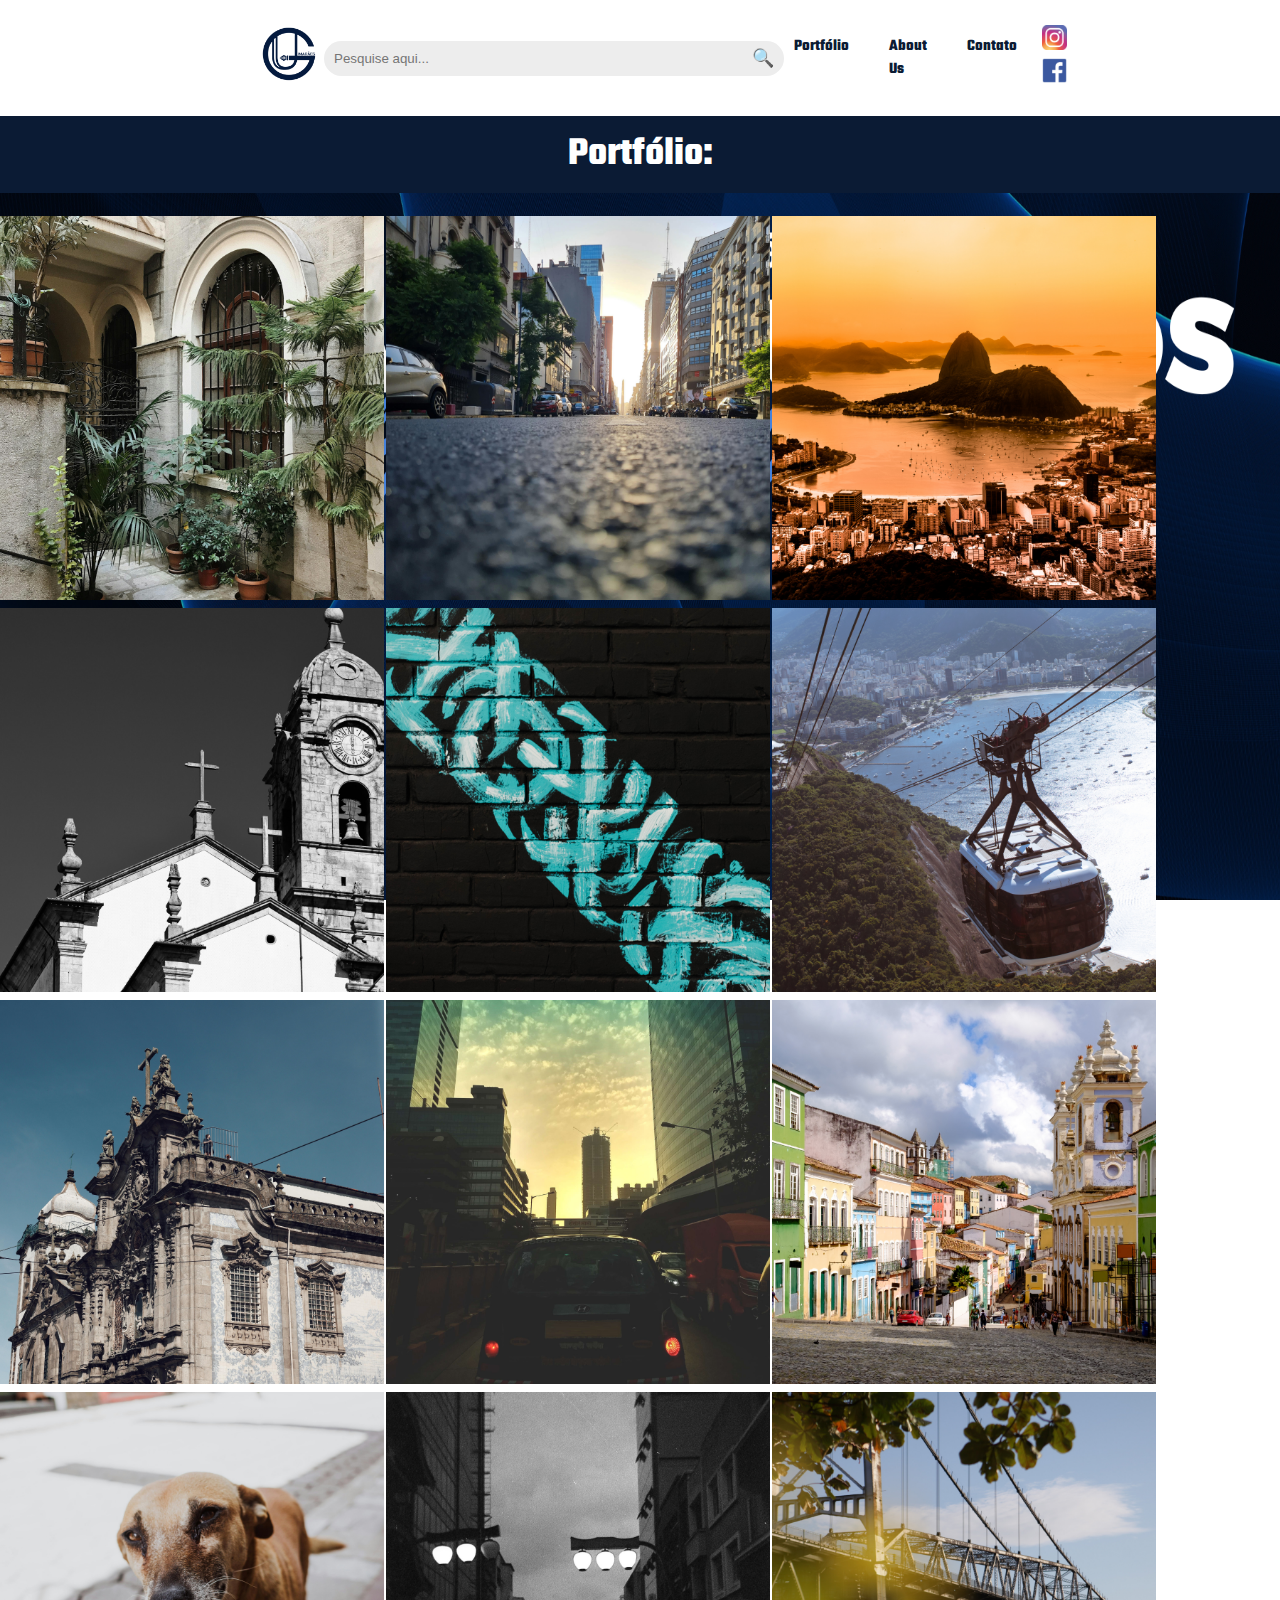
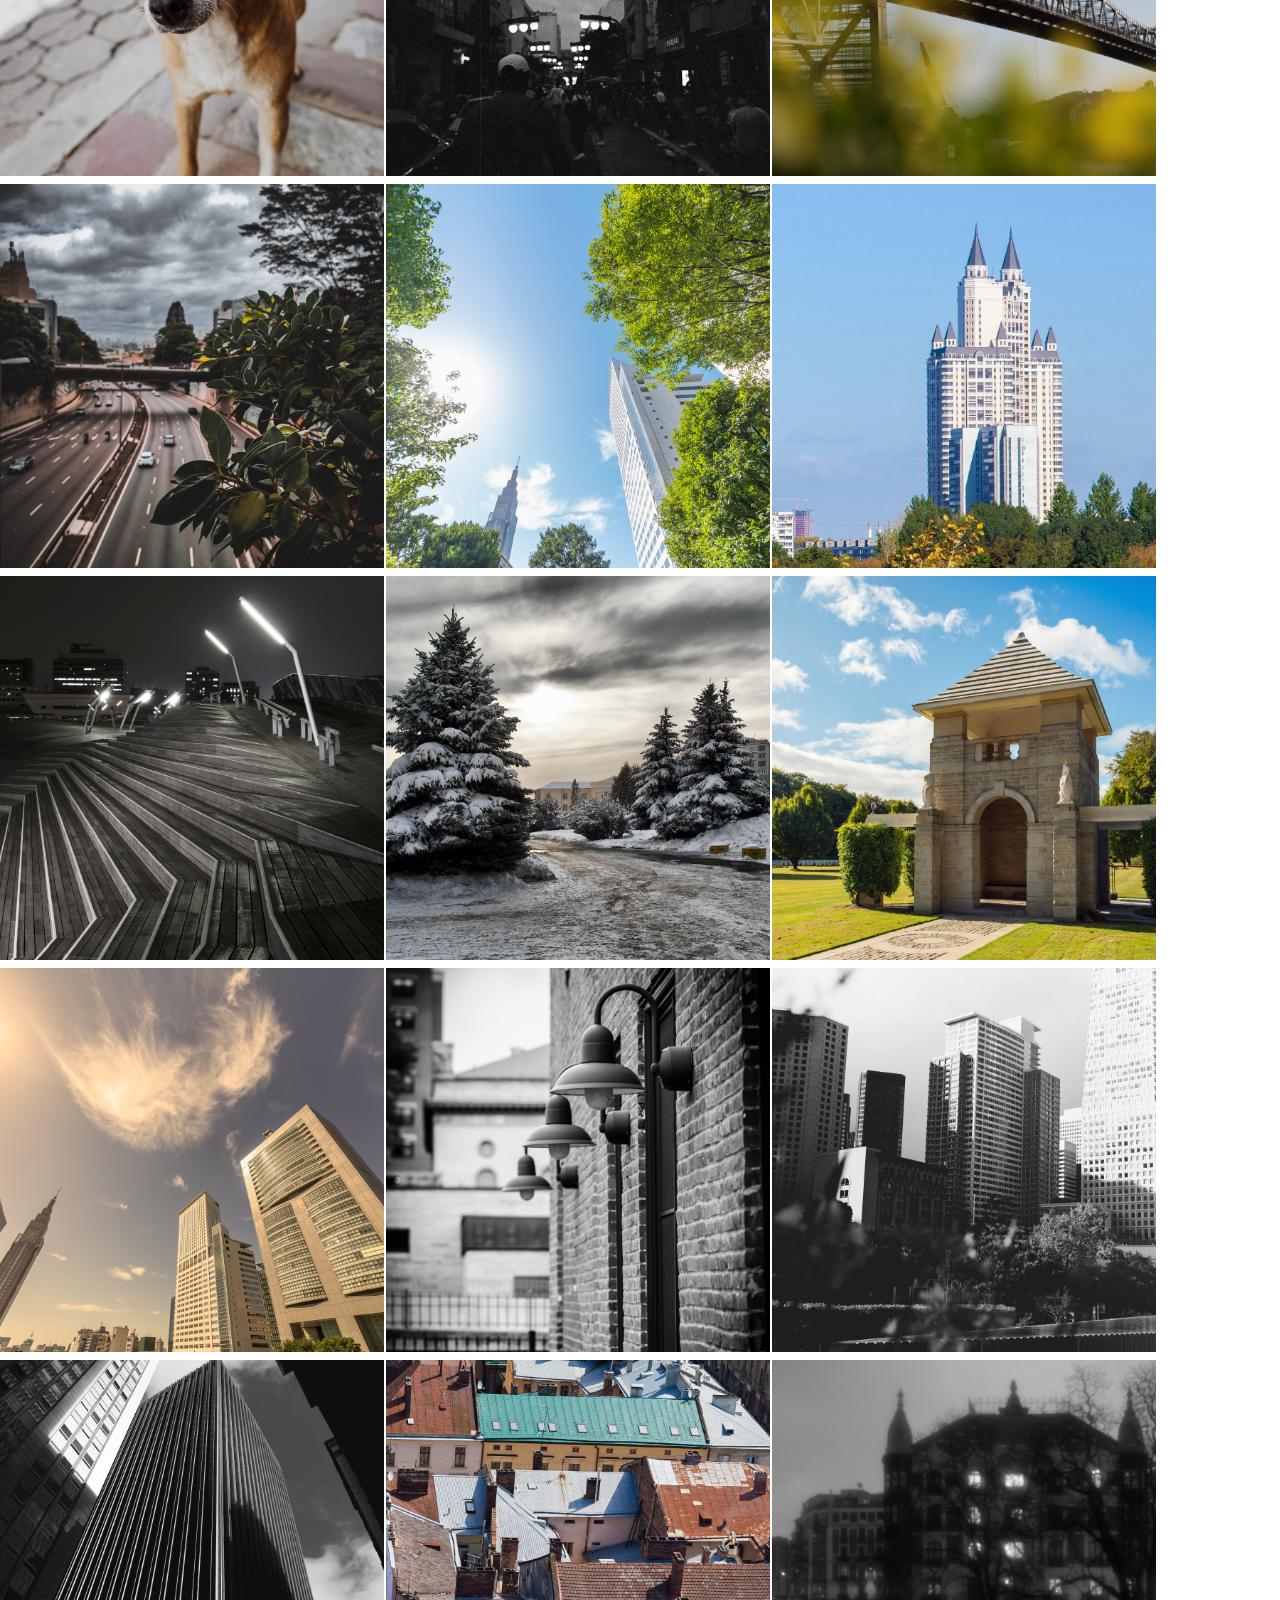
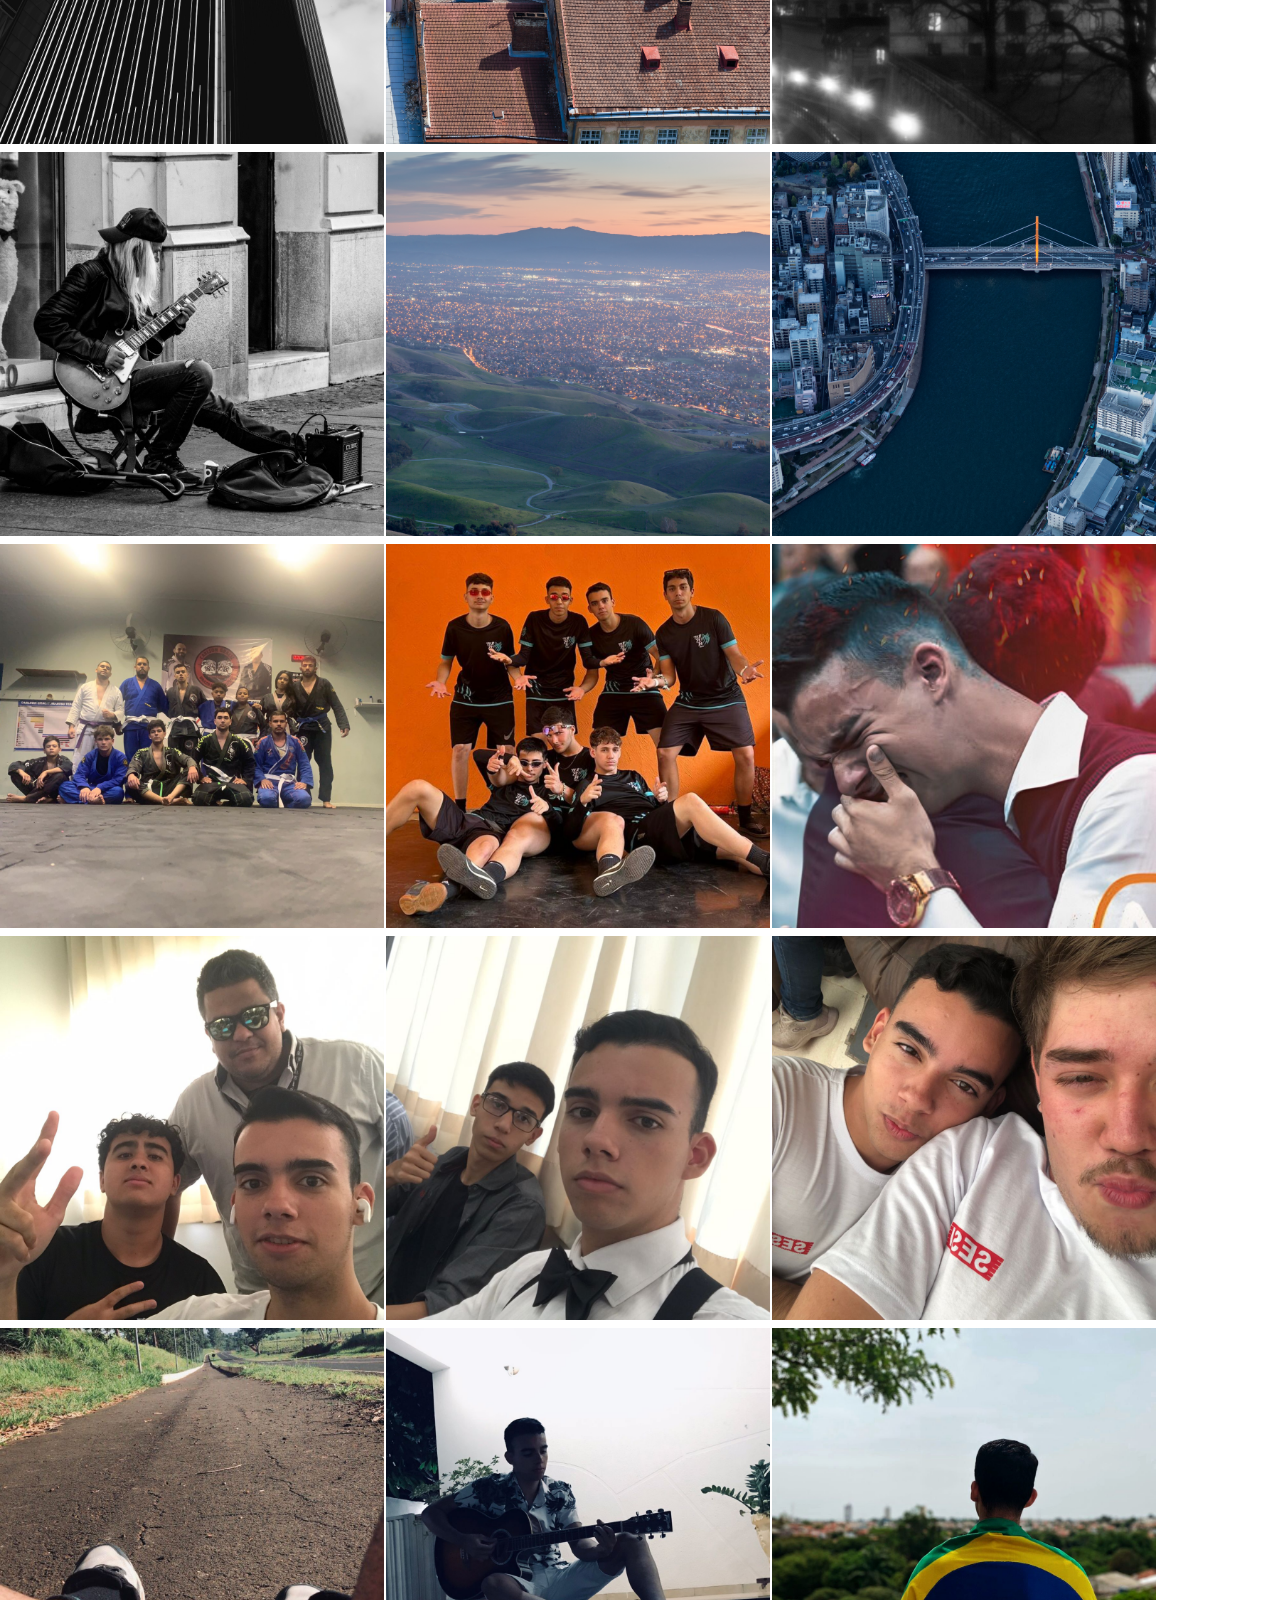
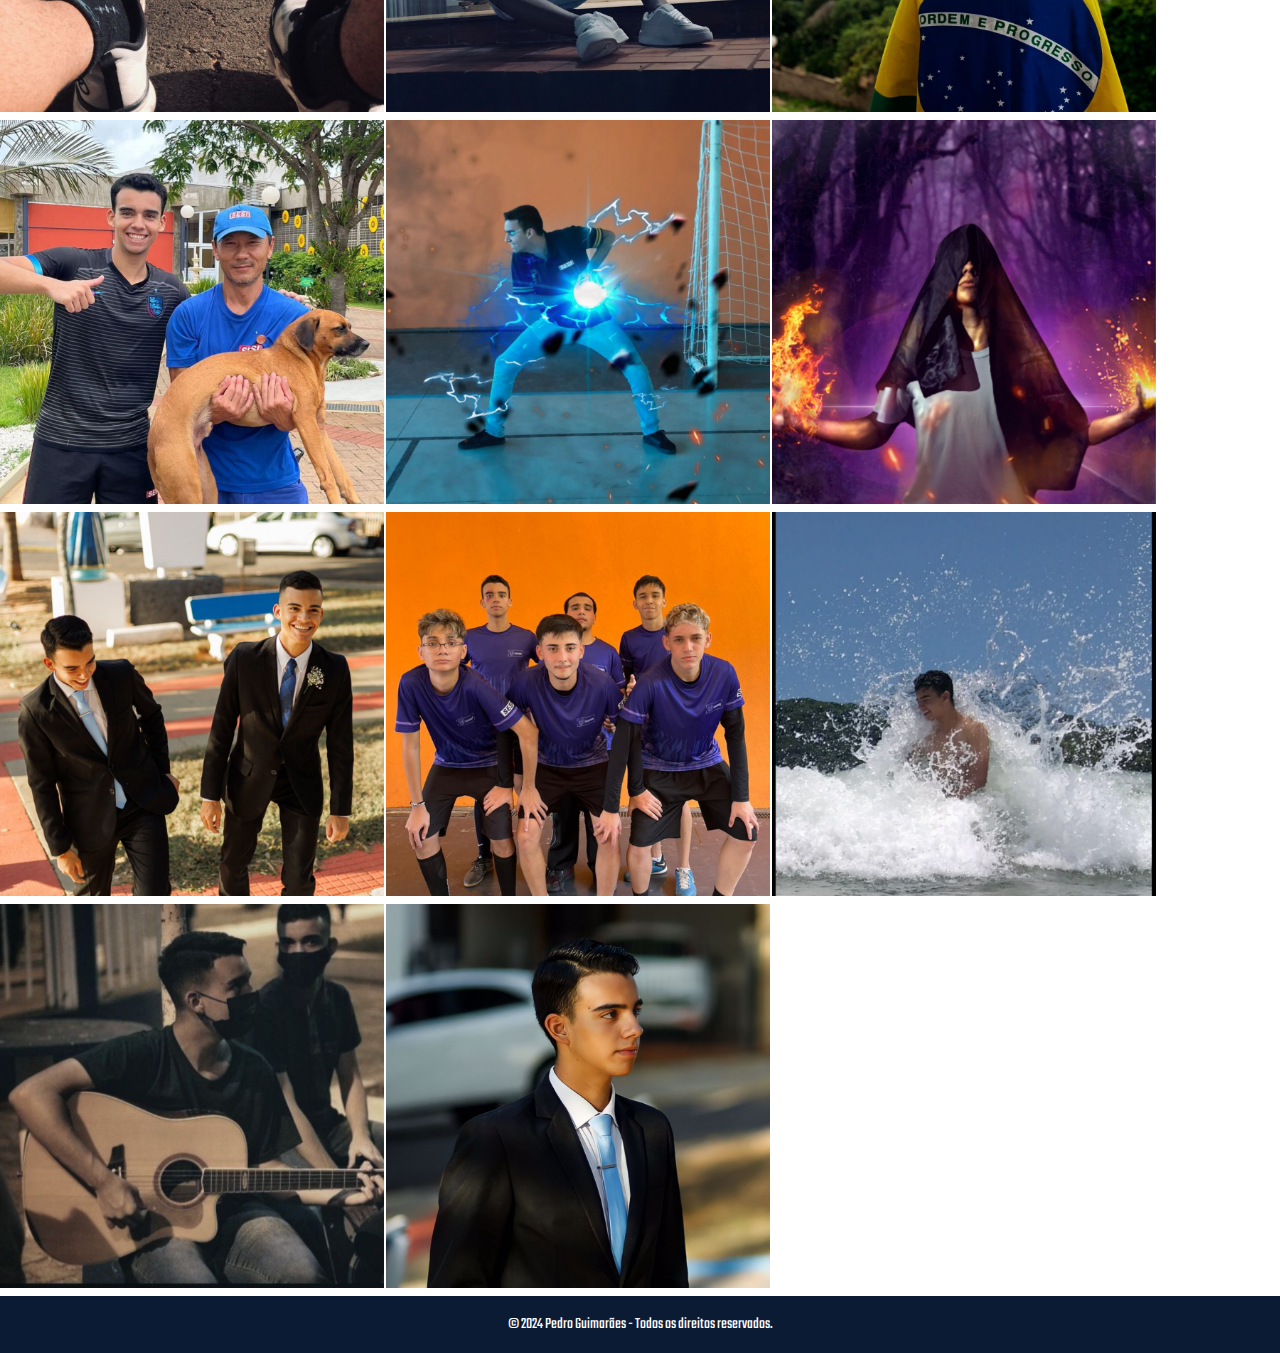
<file: index.html>
<!DOCTYPE html>
<html lang="pt-BR">

<head>
    <meta charset="UTF-8">
    <meta name="viewport" content="width=device-width, initial-scale=1.0">
    <title>Guimarães Designs</title>
    <link rel="stylesheet" href="style.css">
    <link rel="shortcut icon" href="Favicons/favicons/favicon-16x16.png" type="image/x-icon">
    <style>
        @import url('https://fonts.googleapis.com/css2?family=Teko:wght@300..700&display=swap');
    </style>
</head>

<body>
    <header>
        <nav>
            <div class="logo">
                <a href="Guima.html"><img src="Imagens/logo.png" alt="Logo"></a>
            </div>
            <div class="search">
                <input type="text" placeholder="Pesquise aqui...">
                <button>&#128269;</button>
            </div>
            <ul class="menu">
                <li><a href="index.html">Portfólio</a></li>
                <li><a href="AboutUS.html">About Us</a></li>
                <li><a href="Contato.html">Contato</a></li>
            </ul>
            <div class="social-icons">
                <a
                    href="https://www.instagram.com/guimaraes_designs17/?utm_source=ig_web_button_share_sheet&igsh=ZDNlZDc0MzIxNw%3D%3D"><img
                        src="Imagens/instagram.png" alt="Instagram"></a>

                <a href="https://www.facebook.com/profile.php?id=61563626766894&locale=pt_BR"><img
                        src="Imagens/facebook.png" alt="Facebook"></a>
            </div>
        </nav>
    </header>

    <main>

        </section>
        <section class="about">
            <div class="content">
                <h3>Portfólio:</h3>
        </section>
        <br>
        <div class="portfolio-gallery">
            <div class="portfolio-item">
                <img src="Imagens/1.png" width="30% 20%" alt="Imagem 1"> <img src="Imagens/5.png" width="30% 20%"
                    alt=""> <img src="Imagens/9.png" width="30% 20%" alt="">
            </div>
            <div class="portfolio-item">
                <img src="Imagens/2.png" width="30% 20%" alt="Imagem 2"> <img src="Imagens/6.png" width="30% 20%"
                    alt=""> <img src="Imagens/10.png" width="30% 20%" alt="">
            </div>
            <div class="portfolio-item">
                <img src="Imagens/3.png" width="30% 20%" alt="Imagem 3"> <img src="Imagens/7.png" width="30% 20%"
                    alt=""> <img src="Imagens/13.png" width="30% 20%" alt="">
            </div>
            <div class="portfolio-item">
                <img src="Imagens/4.png" width="30% 20%" alt="Imagem 4"> <img src="Imagens/8.png" width="30% 20%"
                    alt=""> <img src="Imagens/12.png" width="30% 20%" alt="">
            </div>
            <div class="portfolio-item">
                <img src="Imagens/14.png" width="30% 20%" alt="Imagem 4"> <img src="Imagens/15.png" width="30% 20%"
                    alt=""> <img src="Imagens/16.png" width="30% 20%" alt="">
            </div>
            <div class="portfolio-item">
                <img src="Imagens/17.png" width="30% 20%" alt="Imagem 4"> <img src="Imagens/18.png" width="30% 20%"
                    alt=""> <img src="Imagens/19.png" width="30% 20%" alt="">
                <div class="portfolio-item">
                    <img src="Imagens/21.png" width="30% 20%" alt="Imagem 4"> <img src="Imagens/22.png" width="30% 20%"
                        alt=""> <img src="Imagens/20.png" width="30% 20%" alt="">
                </div>
                <div class="portfolio-item">
                    <img src="Imagens/23.png" width="30% 20%" alt="Imagem 4"> <img src="Imagens/24.png" width="30% 20%"
                        alt=""> <img src="Imagens/25.png" width="30% 20%" alt="">
                </div>
                <div class="portfolio-item">
                    <img src="Imagens/26.png" width="30% 20%" alt="Imagem 4"> <img src="Imagens/27.png" width="30% 20%"
                        alt=""> <img src="Imagens/28.png" width="30% 20%" alt="">
                </div>
                <div class="portfolio-item">
                    <img src="Imagens/Pedrofotos/1.png" width="30% 20%" alt="Imagem 4"> <img src="Imagens/Pedrofotos/2.png" width="30% 20%"
                        alt=""> <img src="Imagens/Pedrofotos/3.png" width="30% 20%" alt="">
                </div>
                <div class="portfolio-item">
                    <img src="Imagens/Pedrofotos/4.png" width="30% 20%" alt="Imagem 4"> <img src="Imagens/Pedrofotos/5.png" width="30% 20%"
                        alt=""> <img src="Imagens/Pedrofotos/6.png" width="30% 20%" alt="">
                </div>
                <div class="portfolio-item">
                    <img src="Imagens/Pedrofotos/7.png" width="30% 20%" alt="Imagem 4"> <img src="Imagens/Pedrofotos/8.png" width="30% 20%"
                        alt=""> <img src="Imagens/Pedrofotos/9.png" width="30% 20%" alt="">
                </div>
                <div class="portfolio-item">
                    <img src="Imagens/Pedrofotos/10.png" width="30% 20%" alt="Imagem 4"> <img src="Imagens/Pedrofotos/11.png" width="30% 20%"
                        alt=""> <img src="Imagens/Pedrofotos/12.png" width="30% 20%" alt="">
                </div>
                <div class="portfolio-item">
                    <img src="Imagens/Pedrofotos/13.png" width="30% 20%" alt="Imagem 4"> <img src="Imagens/Pedrofotos/14.png" width="30% 20%"
                        alt=""> <img src="Imagens/Pedrofotos/15.png" width="30% 20%" alt="">
                        <div class="portfolio-item">
                            <img src="Imagens/Pedrofotos/16.png" width="30% 20%" alt="Imagem 4"> <img src="Imagens/Pedrofotos/17.png" width="30% 20%"
                                alt="">
                        </div>
                </div>
            </div>
        </div>

    </main>
</body>
<footer>
    <p>&copy; 2024 Pedro Guimarães - Todos os direitos reservados.</p>
</footer>

</html>
</file>
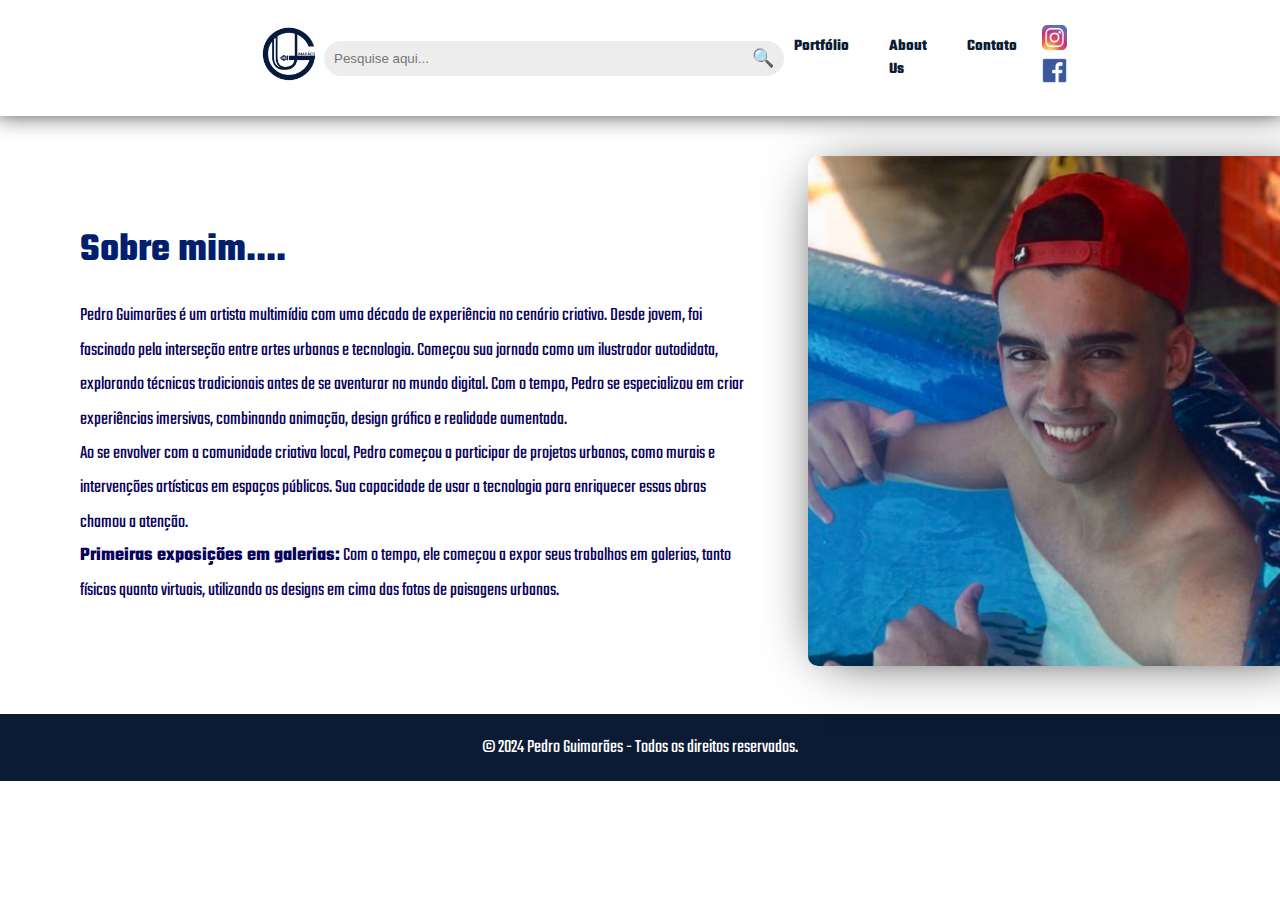
<file: AboutUS.html>
<!DOCTYPE html>
<html lang="pt-BR">
    <body>
        <head>
            <meta charset="UTF-8">
            <meta name="viewport" content="width=device-width, initial-scale=1.0">
            <title>Guimarães Designs</title>
            <link rel="stylesheet" href="styleaboutus.css">
            <link rel="shortcut icon" href="Favicons/favicons/favicon-16x16.png" type="image/x-icon">
            <style>
                @import url('https://fonts.googleapis.com/css2?family=Teko:wght@300..700&display=swap');
                </style>
        
        </head>
        <header>
            <nav>
                <div class="logo">
                    <a href="Guima.html"><img src="Imagens/logo.png" alt="Logo"></a>
                </div>
                <div class="search">
                    <input type="text" placeholder="Pesquise aqui...">
                    <button>&#128269;</button>
                </div>
                <ul class="menu">
                    <li><a href="index.html">Portfólio</a></li>
                    <li><a href="AboutUS.html">About Us</a></li>
                    <li><a href="Contato.html">Contato</a></li>
                </ul>
                <div class="social-icons">
                    <a href="https://www.instagram.com/guimaraes_designs17/?utm_source=ig_web_button_share_sheet&igsh=ZDNlZDc0MzIxNw%3D%3D"><img src="Imagens/instagram.png" alt="Instagram"></a>
                        
                    <a href="https://www.facebook.com/profile.php?id=61563626766894&locale=pt_BR"><img src="Imagens/facebook.png" alt="Facebook"></a>
                </div>
            </nav>
        </header>

<div class="container">
    <div class="content">
        <h1>Sobre mim....</h1>
        <p>Pedro Guimarães é um artista multimídia com uma década de experiência no cenário criativo. Desde jovem, foi fascinado pela interseção entre artes urbanas e tecnologia. Começou sua jornada como um ilustrador autodidata, explorando técnicas tradicionais antes de se aventurar no mundo digital. Com o tempo, Pedro se especializou em criar experiências imersivas, combinando animação, design gráfico e realidade aumentada.</p>
        <p>Ao se envolver com a comunidade criativa local, Pedro começou a participar de projetos urbanos, como murais e intervenções artísticas em espaços públicos. Sua capacidade de usar a tecnologia para enriquecer essas obras chamou a atenção.</p>
        <p><b>Primeiras exposições em galerias:</b> Com o tempo, ele começou a expor seus trabalhos em galerias, tanto físicas quanto virtuais, utilizando os designs em cima das fotos de paisagens urbanas.</p>
    </div>
    <div class="image">
        <img src="Imagens/Pedro.png" alt="Pedro Guimarães">
    </div>
</div>
</body>
<footer>
	<p class="nigger">&copy; 2024 Pedro Guimarães - Todos os direitos reservados.</p>
</footer>
</html>
</file>
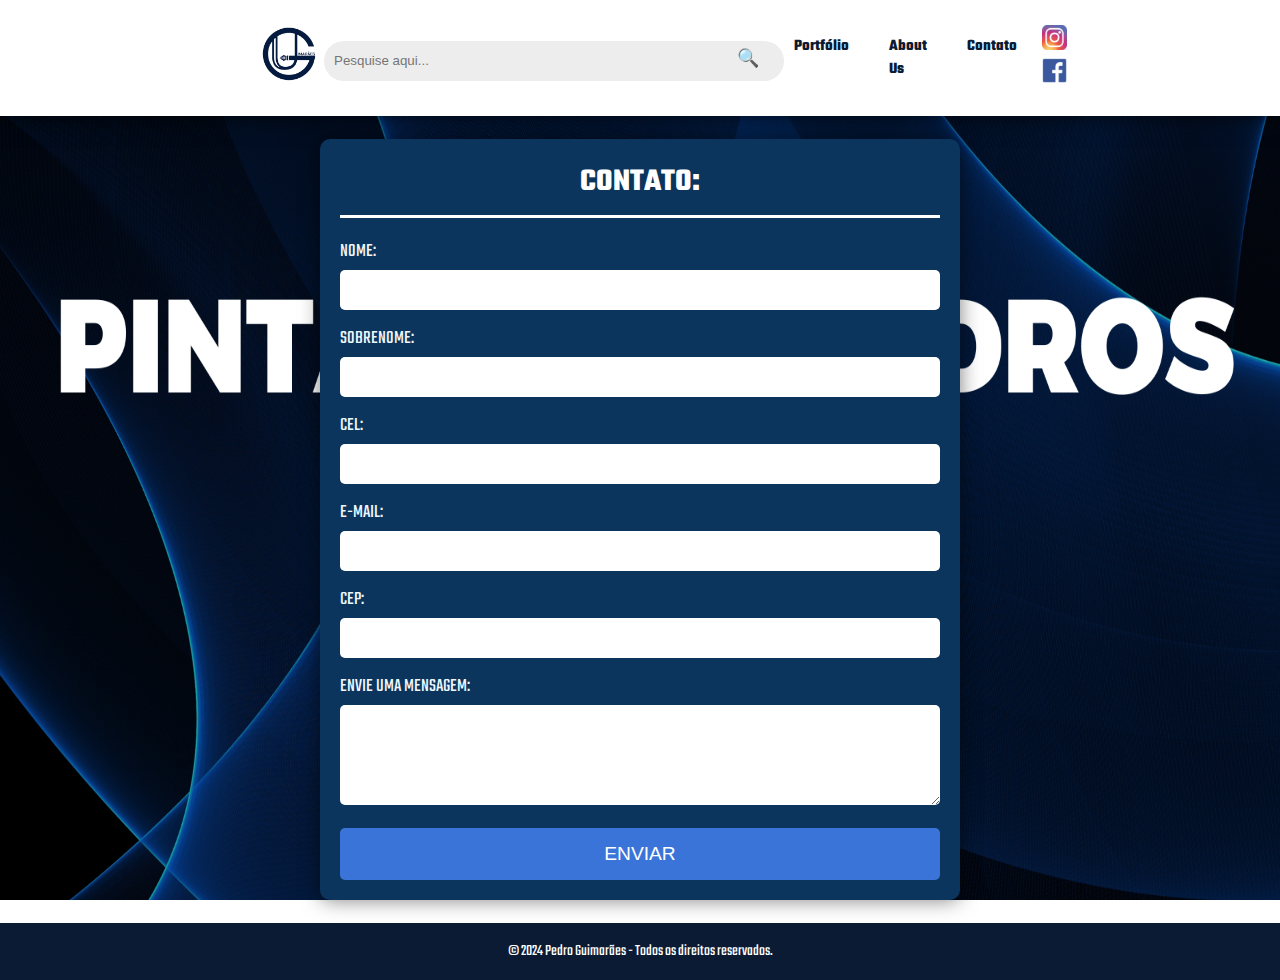
<file: Contato.html>
<!DOCTYPE html>
<html lang="pt-BR">

<head>
    <meta charset="UTF-8">
    <meta name="viewport" content="width=device-width, initial-scale=1.0">
    <title>Guimarães Designs</title>
    <link rel="stylesheet" href="contato.css">
    <link rel="stylesheet" href="style.css">
    <link rel="shortcut icon" href="Favicons/favicons/favicon-16x16.png" type="image/x-icon">
    <style>
        @import url('https://fonts.googleapis.com/css2?family=Teko:wght@300..700&display=swap');
    </style>
</head>

<body>


    <header>
        <nav>
            <div class="logo">
                <a href="Guima.html"><img src="Imagens/logo.png" alt="Logo"></a>
            </div>
            <div class="search">
                <input type="text" placeholder="Pesquise aqui...">
                <button>&#128269;</button>
            </div>
            <ul class="menu">
                <li><a href="index.html">Portfólio</a></li>
                <li><a href="AboutUS.html">About Us</a></li>
                <li><a href="Contato.html">Contato</a></li>
            </ul>
            <div class="social-icons">
                <a
                    href="https://www.instagram.com/guimaraes_designs17/?utm_source=ig_web_button_share_sheet&igsh=ZDNlZDc0MzIxNw%3D%3D"><img
                        src="Imagens/instagram.png" alt="Instagram"></a>

                <a href="https://www.facebook.com/profile.php?id=61563626766894&locale=pt_BR"><img
                        src="Imagens/facebook.png" alt="Facebook"></a>
            </div>
        </nav>
    </header>
    <br>
    <div class="container">
        <h1>CONTATO:</h1>
        <form>
            <div class="input-group">
                <label for="nome">NOME:</label>
                <input type="text" id="nome" name="nome">
            </div>
            <div class="input-group">
                <label for="sobrenome">SOBRENOME:</label>
                <input type="text" id="sobrenome" name="sobrenome">
            </div>
            <div class="input-group">
                <label for="cel">CEL:</label>
                <input type="text" id="cel" name="cel">
            </div>
            <div class="input-group">
                <label for="email">E-MAIL:</label>
                <input type="email" id="email" name="email">
            </div>
            <div class="input-group">
                <label for="cep">CEP:</label>
                <input type="text" id="cep" name="cep">
            </div>
            <div class="input-group mensagem">
                <label for="mensagem">ENVIE UMA MENSAGEM:</label>
                <textarea id="mensagem" name="mensagem"></textarea>
            </div>
            <button type="submit">ENVIAR</button>

        </form>
    </div>
    <br>
    <footer>
        <p>&copy; 2024 Pedro Guimarães - Todos os direitos reservados.</p>
    </footer>

</body>

</html>
</file>
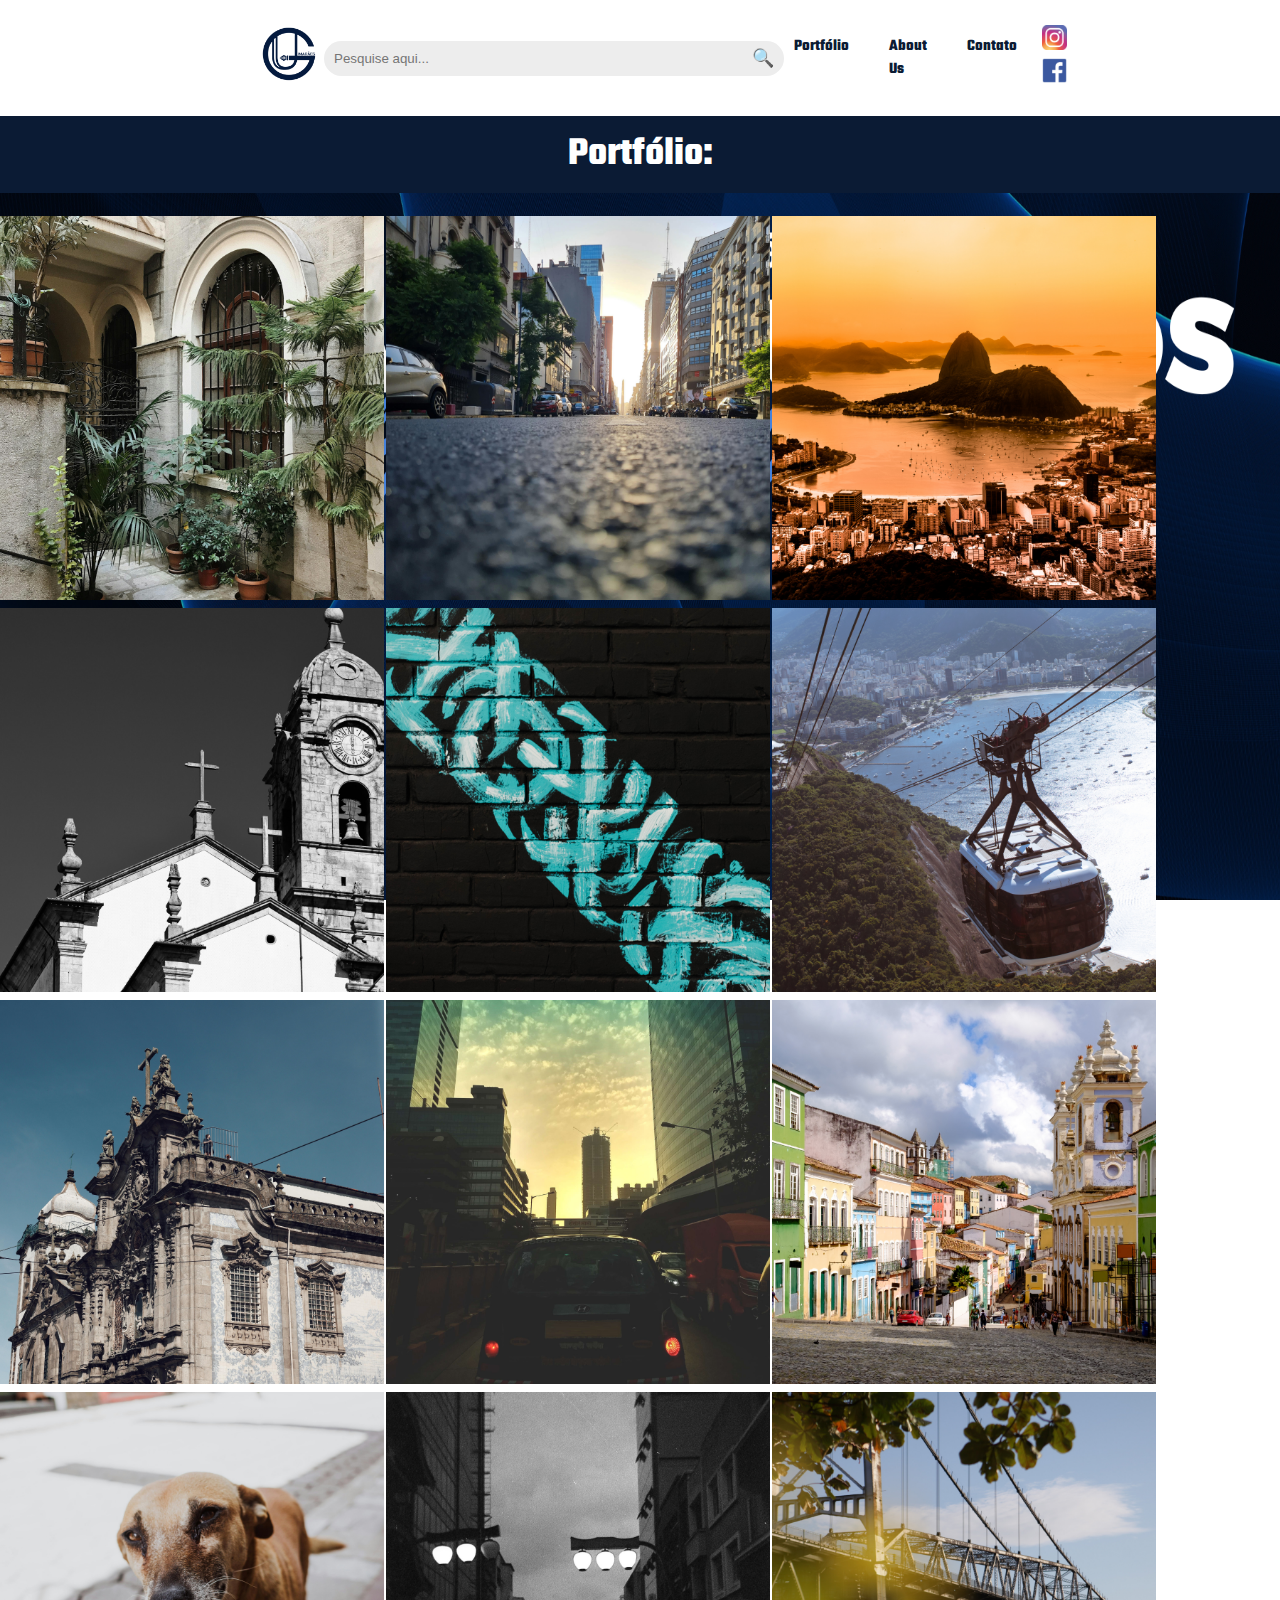
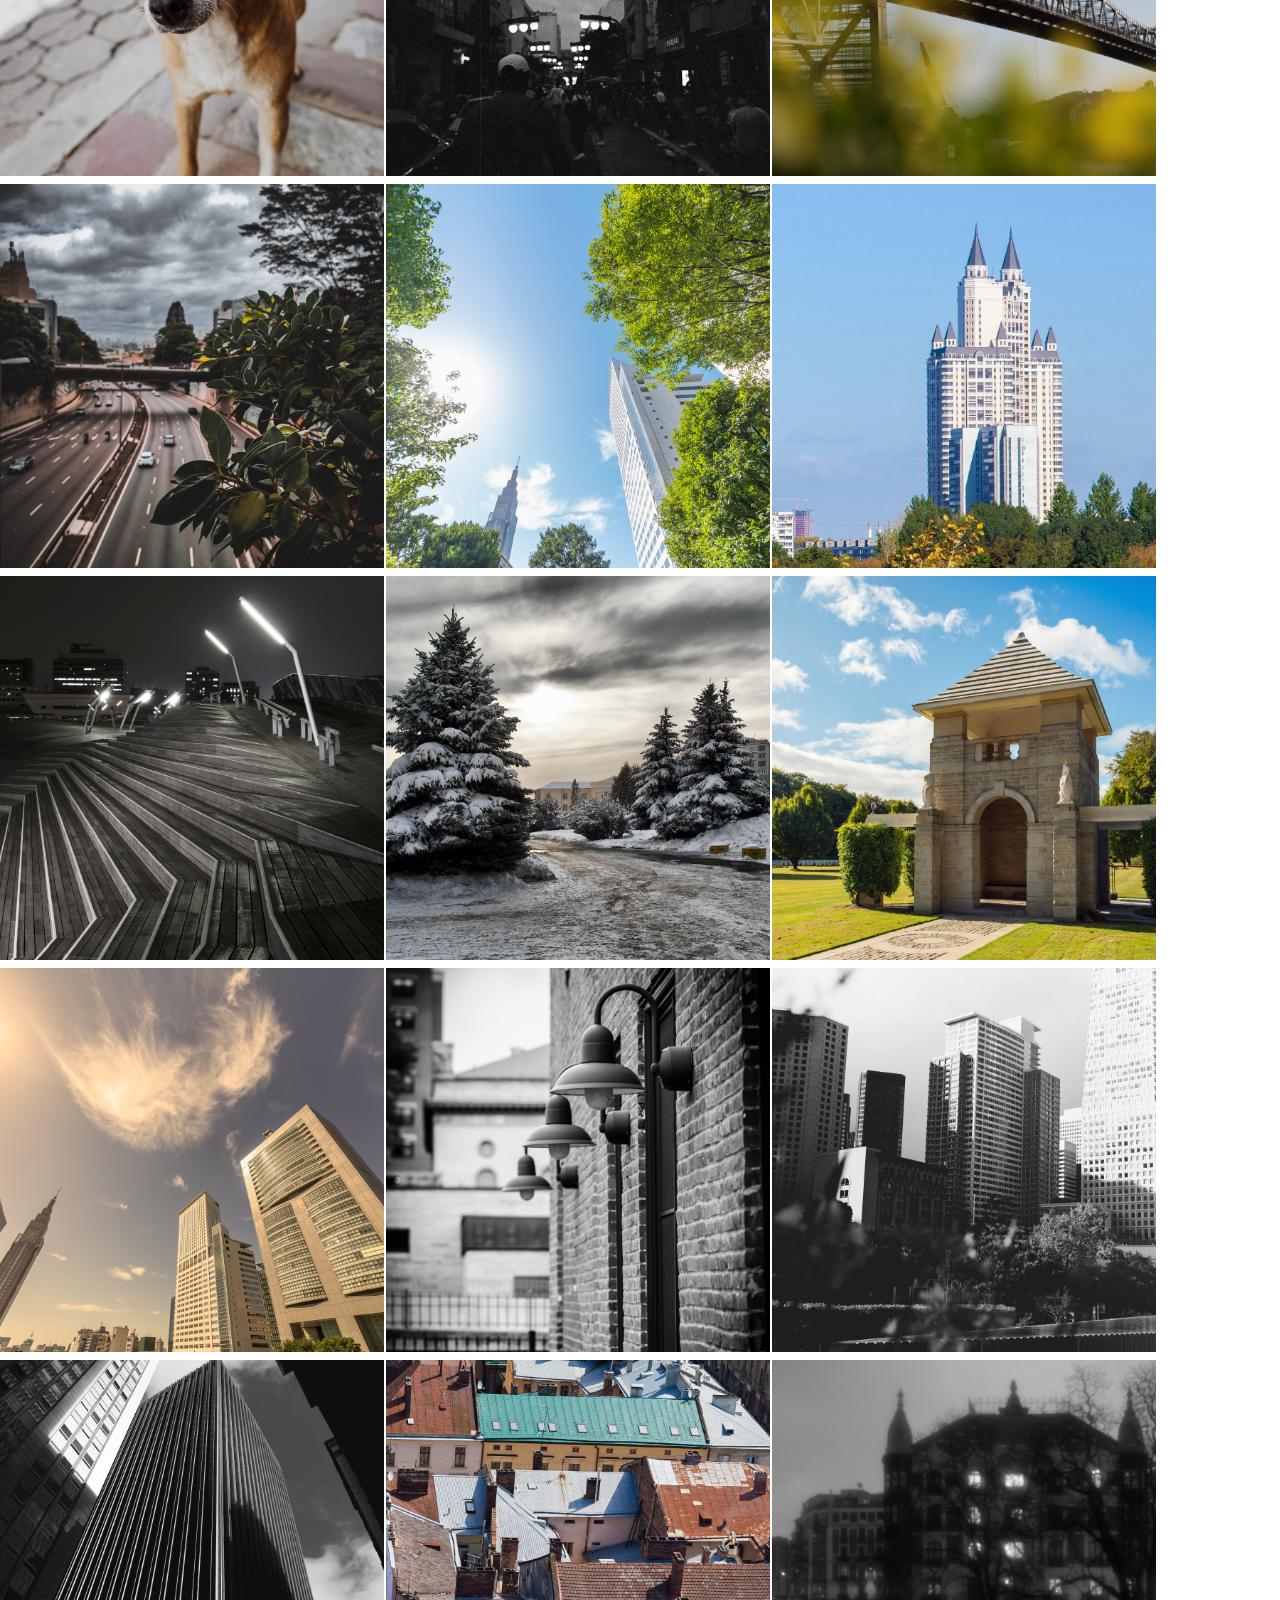
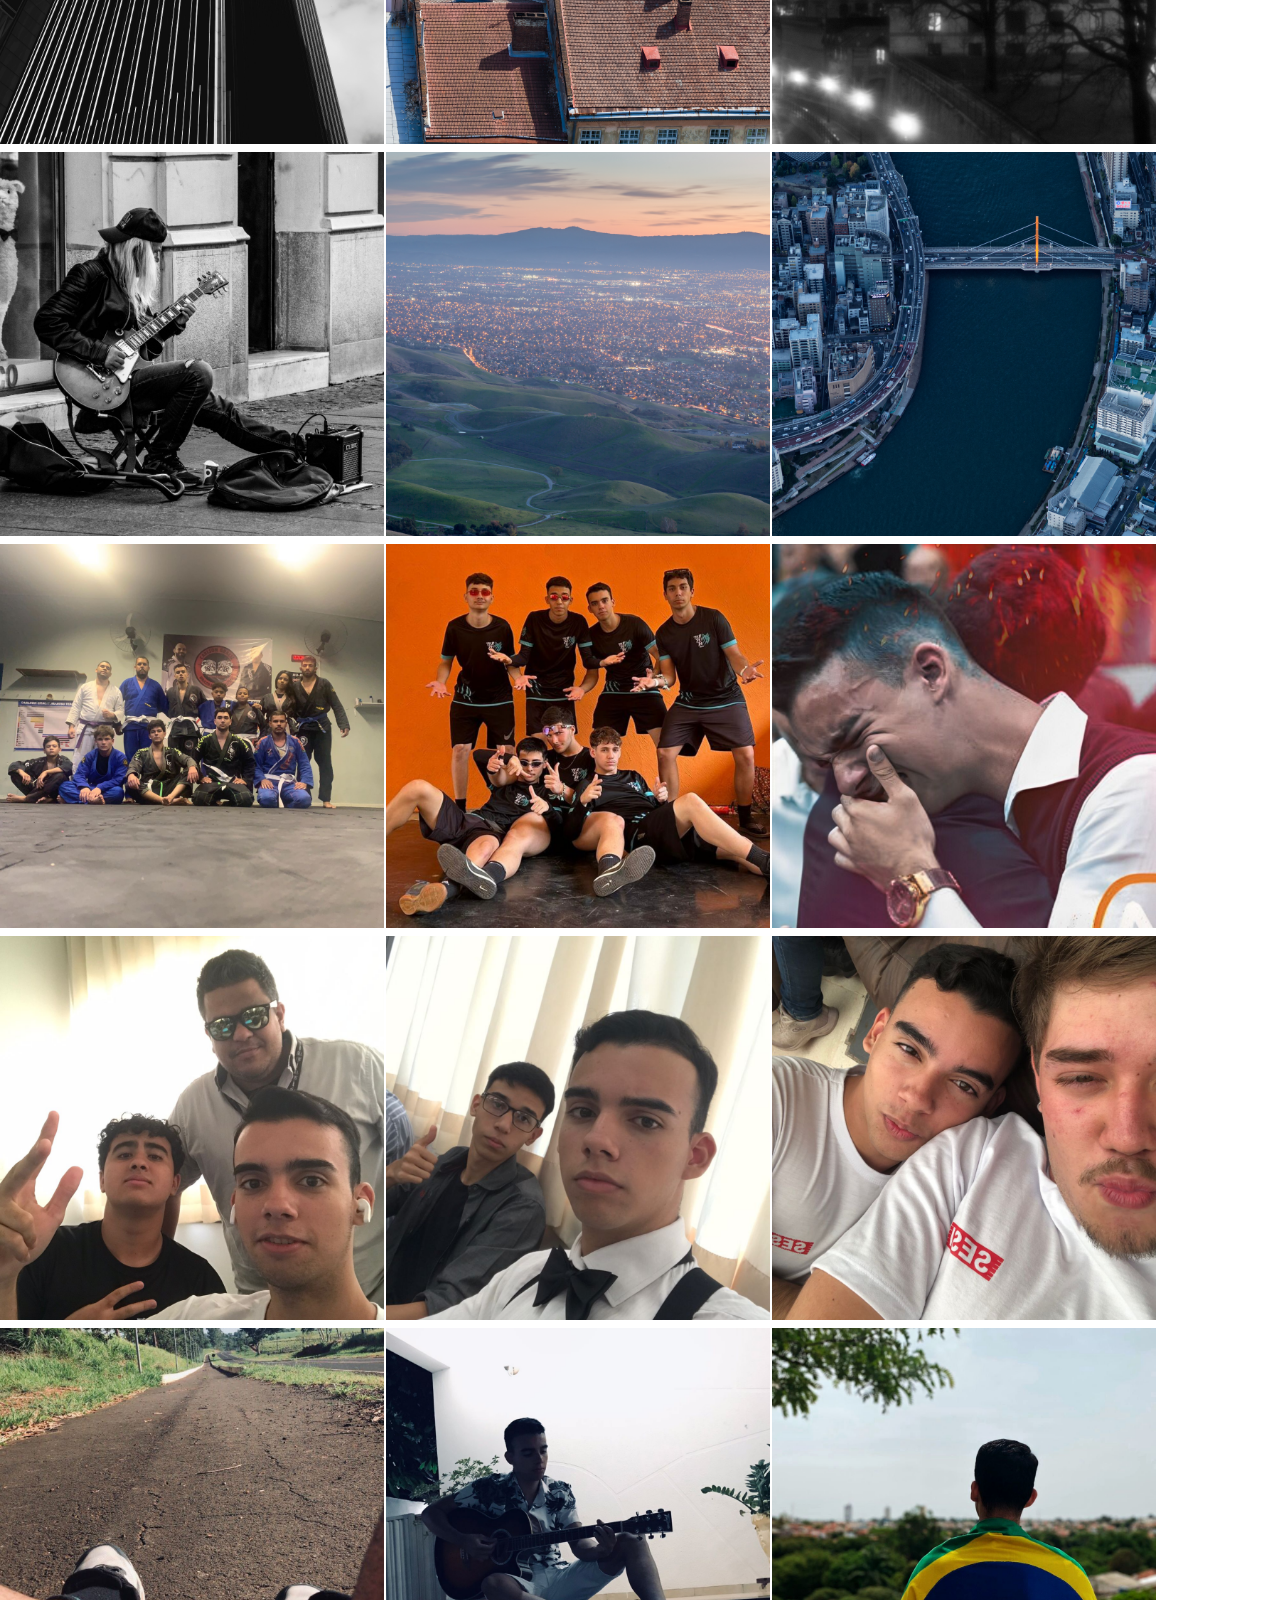
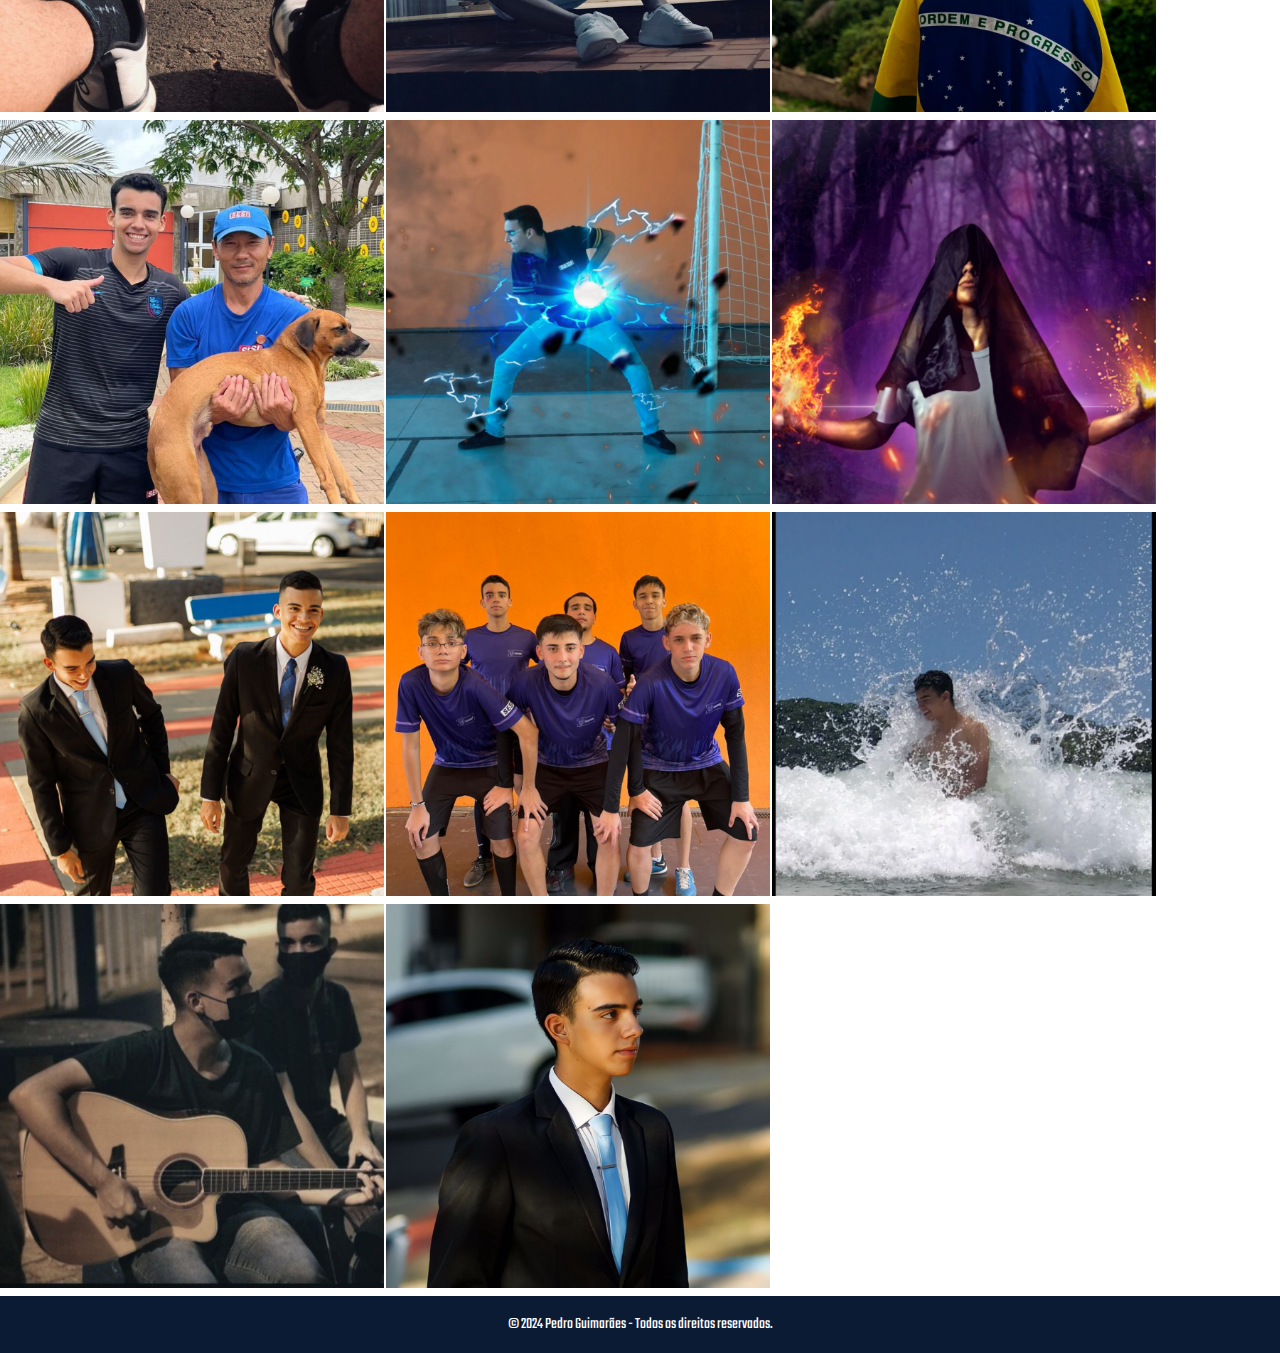
<file: Portfólio.html>
<!DOCTYPE html>
<html lang="pt-BR">

<head>
    <meta charset="UTF-8">
    <meta name="viewport" content="width=device-width, initial-scale=1.0">
    <title>Guimarães Designs</title>
    <link rel="stylesheet" href="style.css">
    <link rel="shortcut icon" href="Favicons/favicons/favicon-16x16.png" type="image/x-icon">
    <style>
        @import url('https://fonts.googleapis.com/css2?family=Teko:wght@300..700&display=swap');
    </style>
</head>

<body>
    <header>
        <nav>
            <div class="logo">
                <a href="Guima.html"><img src="Imagens/logo.png" alt="Logo"></a>
            </div>
            <div class="search">
                <input type="text" placeholder="Pesquise aqui...">
                <button>&#128269;</button>
            </div>
            <ul class="menu">
                <li><a href="Portfólio.html">Portfólio</a></li>
                <li><a href="AboutUS.html">About Us</a></li>
                <li><a href="Contato.html">Contato</a></li>
            </ul>
            <div class="social-icons">
                <a
                    href="https://www.instagram.com/guimaraes_designs17/?utm_source=ig_web_button_share_sheet&igsh=ZDNlZDc0MzIxNw%3D%3D"><img
                        src="Imagens/instagram.png" alt="Instagram"></a>

                <a href="https://www.facebook.com/profile.php?id=61563626766894&locale=pt_BR"><img
                        src="Imagens/facebook.png" alt="Facebook"></a>
            </div>
        </nav>
    </header>

    <main>

        </section>
        <section class="about">
            <div class="content">
                <h3>Portfólio:</h3>
        </section>
        <br>
        <div class="portfolio-gallery">
            <div class="portfolio-item">
                <img src="Imagens/1.png" width="30% 20%" alt="Imagem 1"> <img src="Imagens/5.png" width="30% 20%"
                    alt=""> <img src="Imagens/9.png" width="30% 20%" alt="">
            </div>
            <div class="portfolio-item">
                <img src="Imagens/2.png" width="30% 20%" alt="Imagem 2"> <img src="Imagens/6.png" width="30% 20%"
                    alt=""> <img src="Imagens/10.png" width="30% 20%" alt="">
            </div>
            <div class="portfolio-item">
                <img src="Imagens/3.png" width="30% 20%" alt="Imagem 3"> <img src="Imagens/7.png" width="30% 20%"
                    alt=""> <img src="Imagens/13.png" width="30% 20%" alt="">
            </div>
            <div class="portfolio-item">
                <img src="Imagens/4.png" width="30% 20%" alt="Imagem 4"> <img src="Imagens/8.png" width="30% 20%"
                    alt=""> <img src="Imagens/12.png" width="30% 20%" alt="">
            </div>
            <div class="portfolio-item">
                <img src="Imagens/14.png" width="30% 20%" alt="Imagem 4"> <img src="Imagens/15.png" width="30% 20%"
                    alt=""> <img src="Imagens/16.png" width="30% 20%" alt="">
            </div>
            <div class="portfolio-item">
                <img src="Imagens/17.png" width="30% 20%" alt="Imagem 4"> <img src="Imagens/18.png" width="30% 20%"
                    alt=""> <img src="Imagens/19.png" width="30% 20%" alt="">
                <div class="portfolio-item">
                    <img src="Imagens/21.png" width="30% 20%" alt="Imagem 4"> <img src="Imagens/22.png" width="30% 20%"
                        alt=""> <img src="Imagens/20.png" width="30% 20%" alt="">
                </div>
                <div class="portfolio-item">
                    <img src="Imagens/23.png" width="30% 20%" alt="Imagem 4"> <img src="Imagens/24.png" width="30% 20%"
                        alt=""> <img src="Imagens/25.png" width="30% 20%" alt="">
                </div>
                <div class="portfolio-item">
                    <img src="Imagens/26.png" width="30% 20%" alt="Imagem 4"> <img src="Imagens/27.png" width="30% 20%"
                        alt=""> <img src="Imagens/28.png" width="30% 20%" alt="">
                </div>
                <div class="portfolio-item">
                    <img src="Imagens/Pedrofotos/1.png" width="30% 20%" alt="Imagem 4"> <img src="Imagens/Pedrofotos/2.png" width="30% 20%"
                        alt=""> <img src="Imagens/Pedrofotos/3.png" width="30% 20%" alt="">
                </div>
                <div class="portfolio-item">
                    <img src="Imagens/Pedrofotos/4.png" width="30% 20%" alt="Imagem 4"> <img src="Imagens/Pedrofotos/5.png" width="30% 20%"
                        alt=""> <img src="Imagens/Pedrofotos/6.png" width="30% 20%" alt="">
                </div>
                <div class="portfolio-item">
                    <img src="Imagens/Pedrofotos/7.png" width="30% 20%" alt="Imagem 4"> <img src="Imagens/Pedrofotos/8.png" width="30% 20%"
                        alt=""> <img src="Imagens/Pedrofotos/9.png" width="30% 20%" alt="">
                </div>
                <div class="portfolio-item">
                    <img src="Imagens/Pedrofotos/10.png" width="30% 20%" alt="Imagem 4"> <img src="Imagens/Pedrofotos/11.png" width="30% 20%"
                        alt=""> <img src="Imagens/Pedrofotos/12.png" width="30% 20%" alt="">
                </div>
                <div class="portfolio-item">
                    <img src="Imagens/Pedrofotos/13.png" width="30% 20%" alt="Imagem 4"> <img src="Imagens/Pedrofotos/14.png" width="30% 20%"
                        alt=""> <img src="Imagens/Pedrofotos/15.png" width="30% 20%" alt="">
                        <div class="portfolio-item">
                            <img src="Imagens/Pedrofotos/16.png" width="30% 20%" alt="Imagem 4"> <img src="Imagens/Pedrofotos/17.png" width="30% 20%"
                                alt="">
                        </div>
                </div>
            </div>
        </div>

    </main>
</body>
<footer>
    <p>&copy; 2024 Pedro Guimarães - Todos os direitos reservados.</p>
</footer>

</html>
</file>
<file: style.css>
@import url('https://fonts.googleapis.com/css2?family=Teko:wght@300..700&display=swap');



* {
  margin: 0;
  padding: 0;
  box-sizing: border-box;
}

body {
  background-image: url("Imagens/fundinho.png");
  background-repeat: no-repeat;
  background-attachment: fixed;
  background-size: 100% 100%;
  font-family: 'Teko';
}

header {
  background-color: #fff;
  padding: 20px 0;
  display: flex;
  justify-content: space-between;
  align-items: center;
  box-shadow: #000000 0px -10px 25px 5px;
}

nav {
  display: flex;
  align-items: center;
  justify-content: space-between;
  width: 60%;
  max-width: 1200px;
  margin: 0 auto;
}

.logo img {
  height: 68px;
}

.search {
  position: relative;
}

.search input {
  padding: 10px;
  border: none;
  border-radius: 20px;
  outline: none;
  width: 460px;
  background: #ededed;
}

.search button {
  position: absolute;
  right: 10px;
  top: 50%;
  transform: translateY(-50%);
  background: none;
  border: none;
  font-size: 18px;
  cursor: pointer;
}

.menu {
  list-style: none;
  display: flex;
  gap: 20px;
}

.menu li a {
  text-decoration: none;
  color: #0B1B34;
  font-weight: 1000;
}

.social-icons img {
  height: 25px;
  margin-left: 15px;
}

.hero {
  background: url('background.jpg') no-repeat center center/cover;
  box-shadow: rgb(0, 0, 0) -1px 4px 25px -4px;
  display: flex;
  height: 60vh;
  justify-content: center;
  align-items: end;
}

.hero h2 {
  font-size: 25px;
  font-weight: 400;
  margin-bottom: 10px;
}

.hero h1 {
  font-size: 48px;
  font-weight: 600;
  margin-bottom: 20px;
}

.hero h1 span {
  color: #3498db;
  font-weight: 400;
}

.buttons {
  margin-top: 0;
}

.btn {
  text-decoration: none;
  background-color: #fff;
  color: #0B1B34;
  padding: 15px 30px;
  border-radius: 25px;
  font-weight: 600;
  margin: 0 10px;
  transition: background-color 0.3s ease;
}

.btn.ct {
  background-color: #ffffff;
  color: #15033f;
}

.buttons .btn:hover {
  background-color: #3498db;
  color: #fff;
}

.about {
  display: flex;
  justify-content: center;
  align-items: center;
  padding: 10px;
  background-color: #0B1B34;
  color: #ffffff;

}

.about .content {
  max-width: 500px;
  text-align: left;
}

.about .content h3 {
  font-size: 40px;
  margin-bottom: 0px;
}

.about .content p {
  font-size: 20px;
  line-height: 1.6;
  margin-bottom: 15px;
}

.about .btn {
  text-decoration: none;
  background-color: #3498db;
  color: #fff;
  padding: 10px 20px;
  border-radius: 20px;
  font-weight: 600;
}

.about-image {
  margin-left: 50px;
}

.about-image img {
  height: 300px;
  border-radius: 20px;
  box-shadow: 0 4px 8px rgba(0, 0, 0, 0.1);
}

footer {
  background-color: #0B1B34;
  color: #fff;
  padding: 17px;
  text-align: center;

}

ul {
  list-style: none;
  padding: 0;
  margin: 0;
}

li {
  display: inline-block;
  margin: 0 10px;
}

a {
  color: #fff;
  text-decoration: none;
}
</file>
<file: styleaboutus.css>
@import url('https://fonts.googleapis.com/css2?family=Teko:wght@300..700&display=swap');


* {
  margin: 0;
  padding: 0;
  box-sizing: border-box;
}

body {
  background-repeat: no-repeat;
  background-attachment: fixed;
  background-size: 100% 100%;
  font-family: 'Teko';
}

header {
  background-color: #fff;
  padding: 20px 0;
  display: flex;
  justify-content: space-between;
  align-items: center;
  box-shadow: #000000 0px -10px 25px 5px;
}

nav {
  display: flex;
  align-items: center;
  justify-content: space-between;
  width: 60%;
  max-width: 1200px;
  margin: 0 auto;
}

.logo img {
  height: 68px;
}

.search {
  position: relative;
}

.search input {
  padding: 10px;
  border: none;
  border-radius: 20px;
  outline: none;
  width: 460px;
  background: #ededed;
}

.search button {
  position: absolute;
  right: 10px;
  top: 50%;
  transform: translateY(-50%);
  background: none;
  border: none;
  font-size: 18px;
  cursor: pointer;
}

.menu {
  list-style: none;
  display: flex;
  gap: 20px;
}

.menu li a {
  text-decoration: none;
  color: #0B1B34;
  font-weight: 1000;
}

.social-icons img {
  height: 25px;
  margin-left: 15px;
}

.hero {
  background: url('background.jpg') no-repeat center center/cover;
  box-shadow: rgb(0, 0, 0) 0px -10px 25px 5px;
  display: flex;
  height: 60vh;
  justify-content: center;
  align-items: end;
}

.hero h2 {
  font-size: 25px;
  font-weight: 400;
  margin-bottom: 10px;
}

.hero h1 {
  font-size: 48px;
  font-weight: 600;
  margin-bottom: 20px;
}

* {
  margin: 0;
  padding: 0;
  box-sizing: border-box;
}


.container {
  display: flex;
  justify-content: space-between;
  align-items: center;
  padding: 40px;
  max-width: 1200px;
  margin: 0 auto;
}

.content {
  max-width: 60%;
}

h1 {
  font-size: 2.5rem;
  color: #001f6e;
  margin-bottom: 20px;
}

p {
  font-size: 1.2rem;
  line-height: 1.8;
  margin-bottom: -1px;
  color: #09045b;
}

.nigger {
  color: #fff;
}

.image {
  max-width: 35%;
}

.image img {
  max-width: 130%;
  border-radius: 10px;
  box-shadow: #000000 0px 4px 54px -19px;
}

footer {
  background-color: #0B1B34;
  color: #fff;
  padding: 17px;
  text-align: center;

}

ul {
  list-style: none;
  padding: 0;
  margin: 0;
}

li {
  display: inline-block;
  margin: 0 10px;
}

a {
  color: #fff;
  text-decoration: none;
}
</file>
<file: contato.css>
@import url('https://fonts.googleapis.com/css2?family=Teko:wght@300..700&display=swap');



* {
  margin: 0;
  padding: 0;
  box-sizing: border-box;
}

body {
  background-repeat: no-repeat;
  background-attachment: fixed;
  background-size: 100% 100%;
  font-family: 'Teko';
  display: flex;
  flex-direction: column;

  align-items: center;
  height: 100vh;
}

.container {
  background-color: #0b355c;
  padding: 20px;
  border-radius: 10px;
  box-shadow: 0 0 20px rgba(0, 0, 0, 0.5);
  width: 50%;
}

h1 {
  text-align: center;
  color: #fff;
  font-size: 2em;
  margin-bottom: 20px;
  border-bottom: 3px solid #fff;
  padding-bottom: 10px;
}

form {
  display: flex;
  flex-direction: column;
}

.input-group {
  margin-bottom: 15px;
}

label {
  font-size: 1.2em;
  color: aliceblue;
}

input,
textarea {
  width: 100%;
  padding: 10px;
  border-radius: 5px;
  border: none;
  margin-top: 5px;
}

input {
  height: 40px;
}

textarea {
  height: 100px;
}

button {
  padding: 15px;
  font-size: 1.2em;
  color: white;
  background-color: #3B74D9;
  border: none;
  border-radius: 5px;
  cursor: pointer;
  transition: background-color 0.3s ease;
}

button:hover {
  background-color: #2E61B0;
}

header {
  background-color: #fff;
  padding: 20px 0;
  width: 100%;
  display: flex;
  justify-content: space-between;
  align-items: center;
  box-shadow: #000000 0px -10px 25px 5px;
}

/* nav {
    display: flex;
    align-items: center;
    justify-content: space-between;
    width: 150%;
    max-width: 1200px;
    margin: 0 auto;
  } */

.logo img {
  height: 68px;
}

.search {
  position: relative;
}

.search input {
  padding: 10px;
  border: none;
  border-radius: 20px;
  outline: none;
  width: 460px;
  background: #ededed;
}

.search button {
  position: absolute;
  right: 10px;
  top: 50%;
  transform: translateY(-50%);
  background: none;
  border: none;
  font-size: 18px;
  cursor: pointer;
}

.menu {
  list-style: none;
  display: flex;
  gap: 20px;
}

.menu li a {
  text-decoration: none;
  color: #0B1B34;
  font-weight: 1000;
}

.social-icons img {
  height: 25px;
  margin-left: 15px;
}

.hero {
  background: url('background.jpg') no-repeat center center/cover;
  box-shadow: rgb(0, 0, 0) -1px 4px 25px 5px;
  display: flex;
  height: 60vh;
  justify-content: center;
  align-items: end;
}

.hero h2 {
  font-size: 25px;
  font-weight: 400;
  margin-bottom: 10px;
}

.hero h1 {
  font-size: 48px;
  font-weight: 600;
  margin-bottom: 20px;
}

.hero h1 span {
  color: #3498db;
  font-weight: 400;
}

.about {
  display: flex;
  justify-content: center;
  align-items: center;
  padding: 50px;
  background-color: #f5f5f5;
  color: #0B1B34;
  box-shadow: black -2px -2px 24px 11px;
}

.about .content {
  max-width: 500px;
  text-align: left;
}

.about .content h3 {
  font-size: 40px;
  margin-bottom: 0px;
}

.about .content p {
  font-size: 20px;
  line-height: 1.6;
  margin-bottom: 15px;
}

.about .btn {
  text-decoration: none;
  background-color: #3498db;
  color: #fff;
  padding: 10px 20px;
  border-radius: 20px;
  font-weight: 600;
}

.about-image {
  margin-left: 50px;
}

.about-image img {
  height: 430px;
  border-radius: 20px;
  box-shadow: 0 4px 8px rgba(0, 0, 0, 0.1);
}

footer {
  background-color: #0B1B34;
  color: #fff;
  padding: 17px;
  text-align: center;
  width: 100%;

}

ul {
  list-style: none;
  padding: 0;
  margin: 0;
}

li {
  display: inline-block;
  margin: 0 10px;
}

a {
  color: #fff;
  text-decoration: none;
}
</file>
